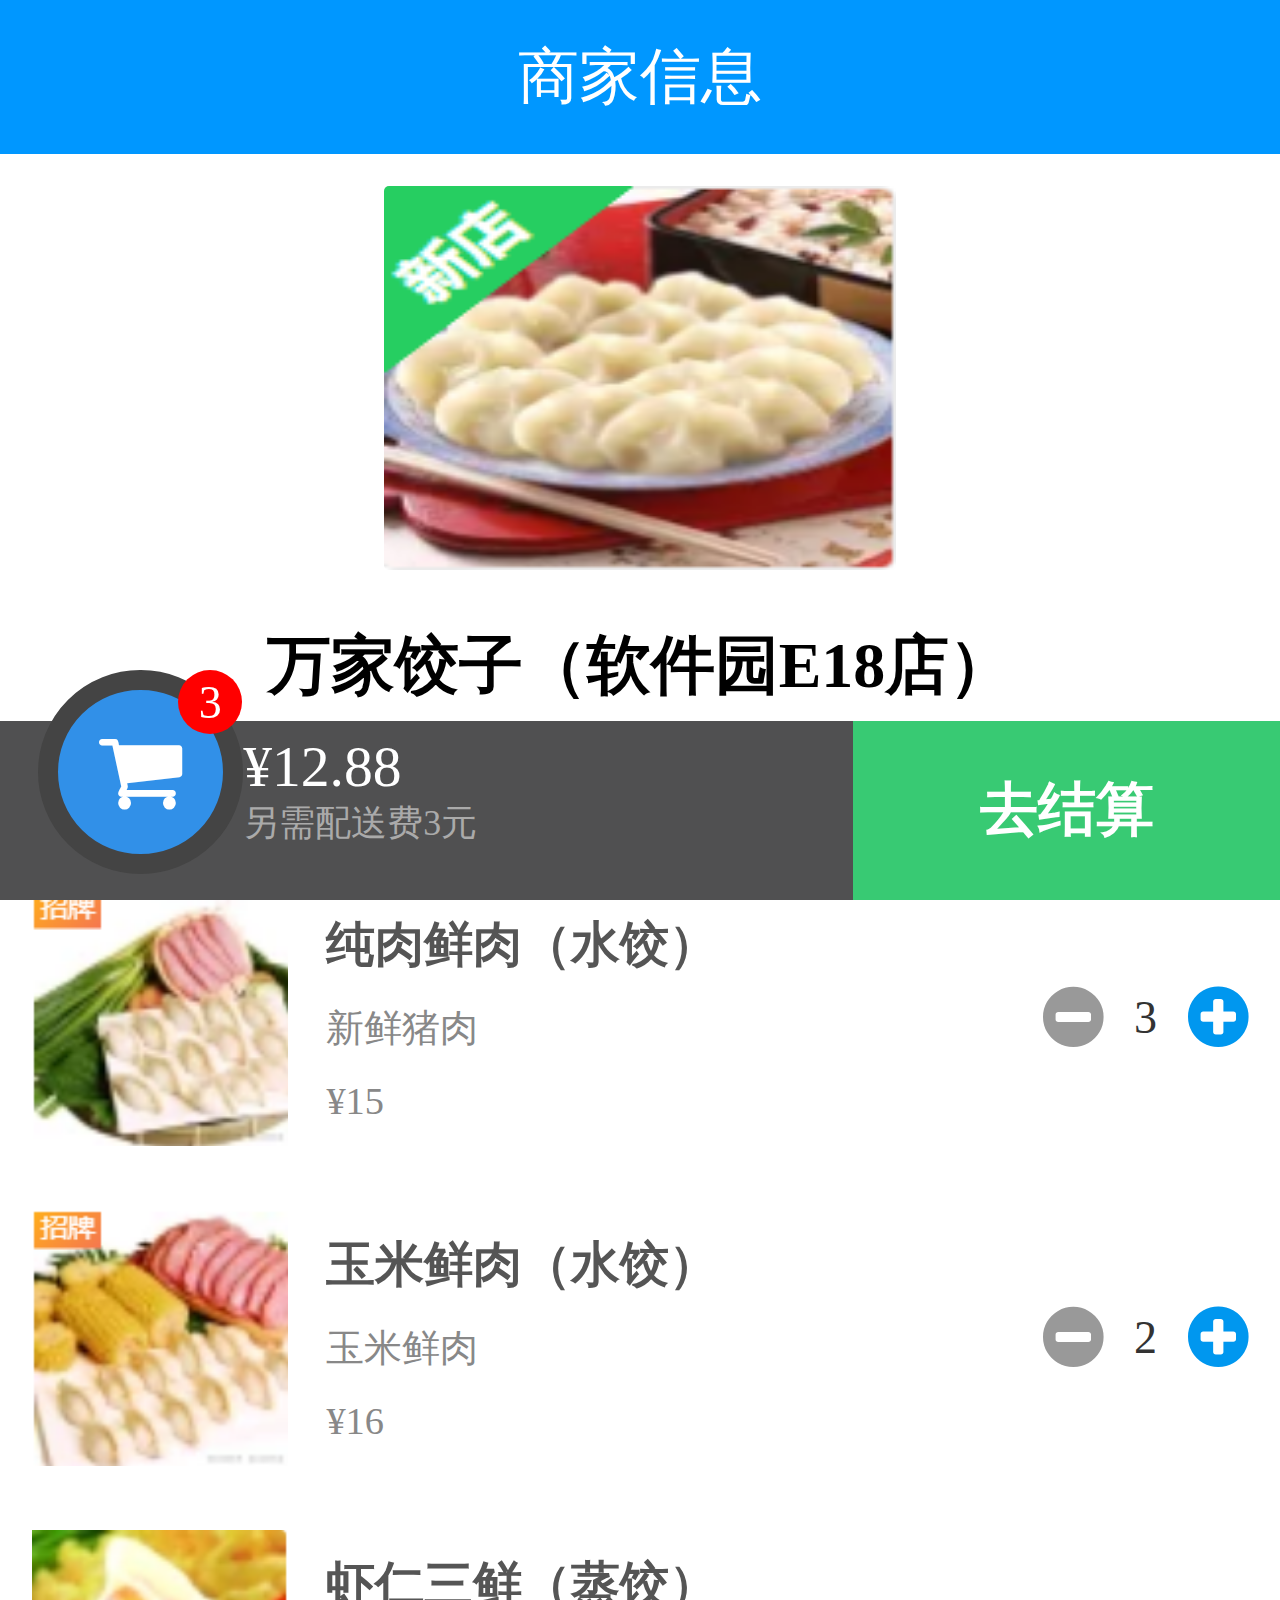
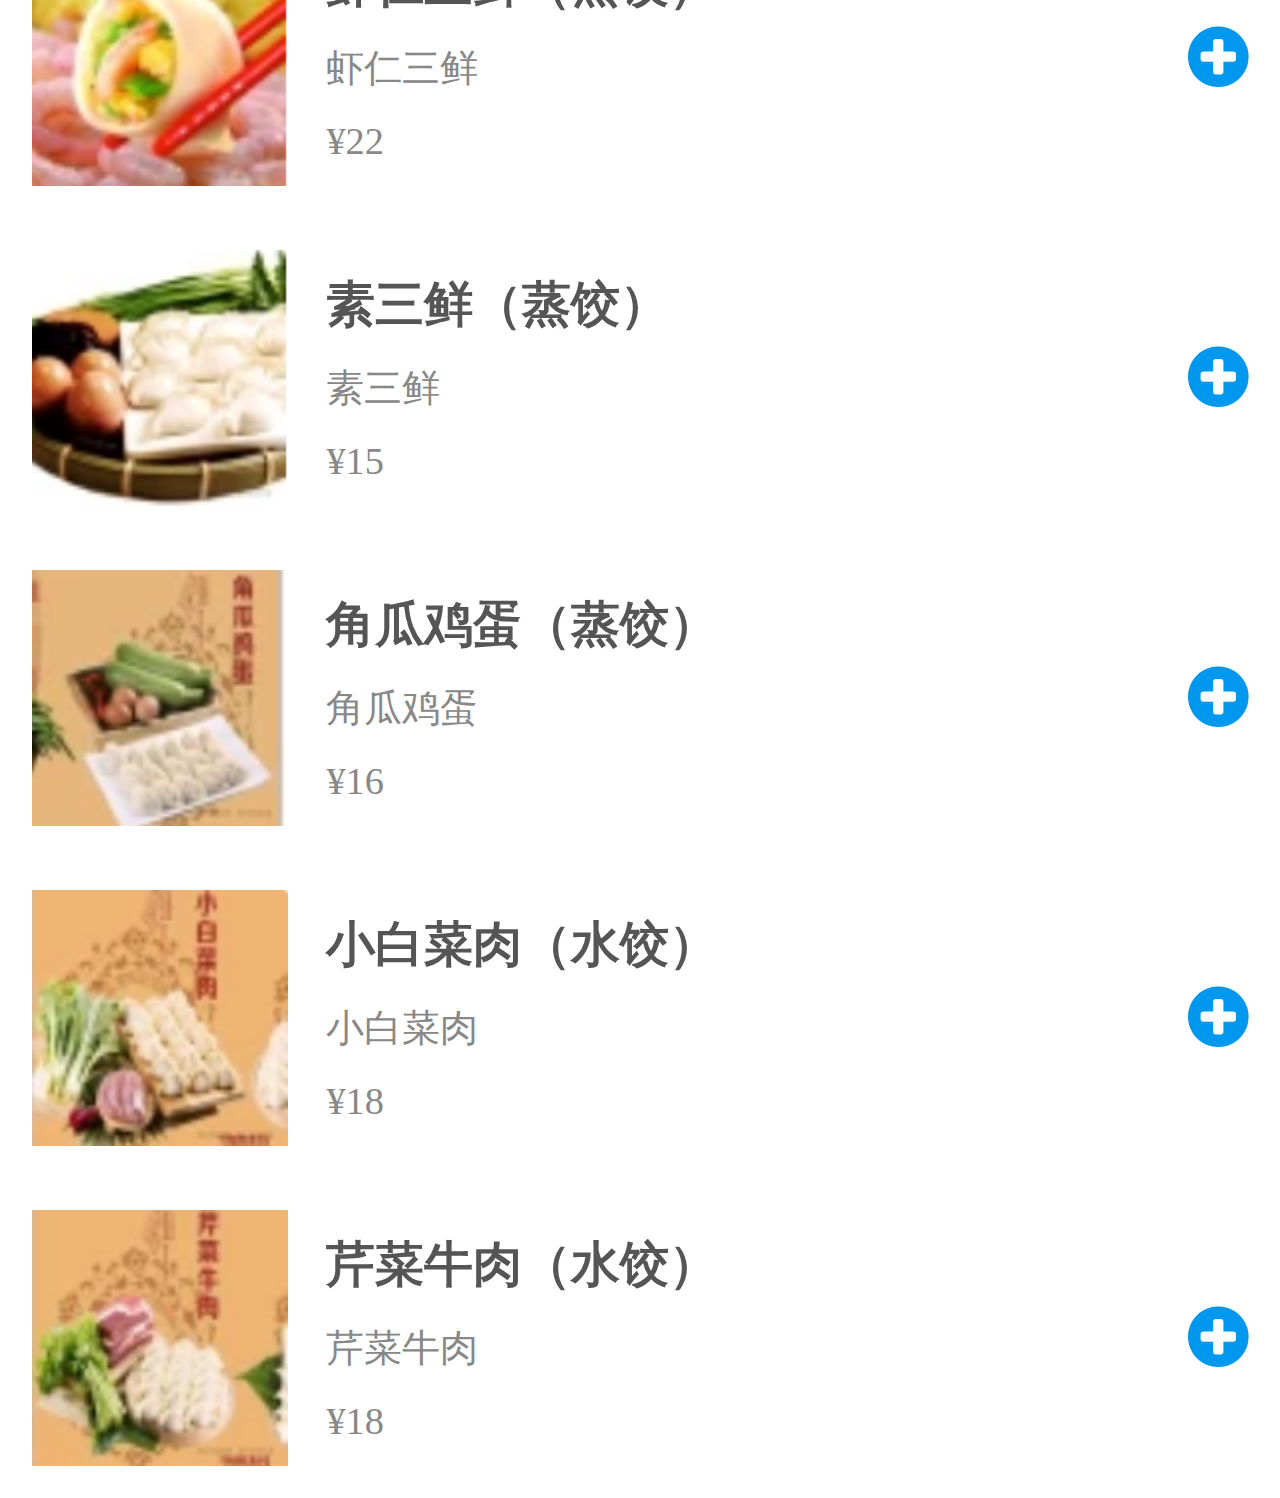
<file: elm_demo/elm_demo/web/businessInfo.html>
<!DOCTYPE html>
<html>
	<head>
		<meta charset="utf-8">
		<meta name="viewport" content="width=device-width,initial-scale=1">
		<link href="framework/font-awesome/css/font-awesome.min.css" rel="stylesheet">
		<link href="framework/reset.css" rel="stylesheet">
		<link href="css/businessInfo.css" rel="stylesheet">
		<title>饿了么 商家信息</title>
	</head>
	<body>
		<div class="wrapper">
			
			<!-- header部分 -->
			<header>
				<p>商家信息</p>
			</header>
			
			<!-- 商家logo部分 -->
			<div class="business-logo">
				<img src="img/sj01.png">
			</div>
			
			<!-- 商家信息部分 -->
			<div class="business-info">
				<h1>万家饺子（软件园E18店）</h1>
				<p>&#165;15起送 &#165;3配送</p>
				<p>各种饺子炒菜</p>
			</div>
			
			<!-- 食品列表部分 -->
			<ul class="food">
				<li>
					<div class="food-left">
						<img src="img/sp01.png">
						<div class="food-left-info">
							<h3>纯肉鲜肉（水饺）</h3>
							<p>新鲜猪肉</p>
							<p>&#165;15</p>
						</div>
					</div>
					<div class="food-right">
						<div>
							<i class="fa fa-minus-circle"></i>
						</div>
						<p><span>3</span></p>
						<div>
							<i class="fa fa-plus-circle"></i>
						</div>
					</div>
				</li>
				<li>
					<div class="food-left">
						<img src="img/sp02.png">
						<div class="food-left-info">
							<h3>玉米鲜肉（水饺）</h3>
							<p>玉米鲜肉</p>
							<p>&#165;16</p>
						</div>
					</div>
					<div class="food-right">
						<div>
							<i class="fa fa-minus-circle"></i>
						</div>
						<p><span>2</span></p>
						<div>
							<i class="fa fa-plus-circle"></i>
						</div>
					</div>
				</li>
				<li>
					<div class="food-left">
						<img src="img/sp03.png">
						<div class="food-left-info">
							<h3>虾仁三鲜（蒸饺）</h3>
							<p>虾仁三鲜</p>
							<p>&#165;22</p>
						</div>
					</div>
					<div class="food-right">
						<div>
						</div>
						<p></p>
						<div>
							<i class="fa fa-plus-circle"></i>
						</div>
					</div>
				</li>
				<li>
					<div class="food-left">
						<img src="img/sp04.png">
						<div class="food-left-info">
							<h3>素三鲜（蒸饺）</h3>
							<p>素三鲜</p>
							<p>&#165;15</p>
						</div>
					</div>
					<div class="food-right">
						<div>
						</div>
						<p></p>
						<div>
							<i class="fa fa-plus-circle"></i>
						</div>
					</div>
				</li>
				<li>
					<div class="food-left">
						<img src="img/sp05.png">
						<div class="food-left-info">
							<h3>角瓜鸡蛋（蒸饺）</h3>
							<p>角瓜鸡蛋</p>
							<p>&#165;16</p>
						</div>
					</div>
					<div class="food-right">
						<div>
						</div>
						<p></p>
						<div>
							<i class="fa fa-plus-circle"></i>
						</div>
					</div>
				</li>
				<li>
					<div class="food-left">
						<img src="img/sp06.png">
						<div class="food-left-info">
							<h3>小白菜肉（水饺）</h3>
							<p>小白菜肉</p>
							<p>&#165;18</p>
						</div>
					</div>
					<div class="food-right">
						<div>
						</div>
						<p></p>
						<div>
							<i class="fa fa-plus-circle"></i>
						</div>
					</div>
				</li>
				<li>
					<div class="food-left">
						<img src="img/sp07.png">
						<div class="food-left-info">
							<h3>芹菜牛肉（水饺）</h3>
							<p>芹菜牛肉</p>
							<p>&#165;18</p>
						</div>
					</div>
					<div class="food-right">
						<div>
						</div>
						<p></p>
						<div>
							<i class="fa fa-plus-circle"></i>
						</div>
					</div>
				</li>
			</ul>
			
			<!-- 购物车部分 -->
			<div class="cart">
				<div class="cart-left">
					<div class="cart-left-icon">
						<i class="fa fa-shopping-cart"></i>
						<div class="cart-left-icon-quantity">3</div>
					</div>
					<div class="cart-left-info">
						<p>&#165;12.88</p>
						<p>另需配送费3元</p>
					</div>
				</div>
				<div class="cart-right">
					<!-- 不够起送费 -->
					<!--
					<div class="cart-right-item">
						&#165;15起送
					</div>
					-->
					<!-- 达到起送费 -->
					<div class="cart-right-item" onclick="location.href='order.html'">
					    去结算
					</div>
				</div>
			</div>
			
		</div>	
	</body>
</html>
</file>
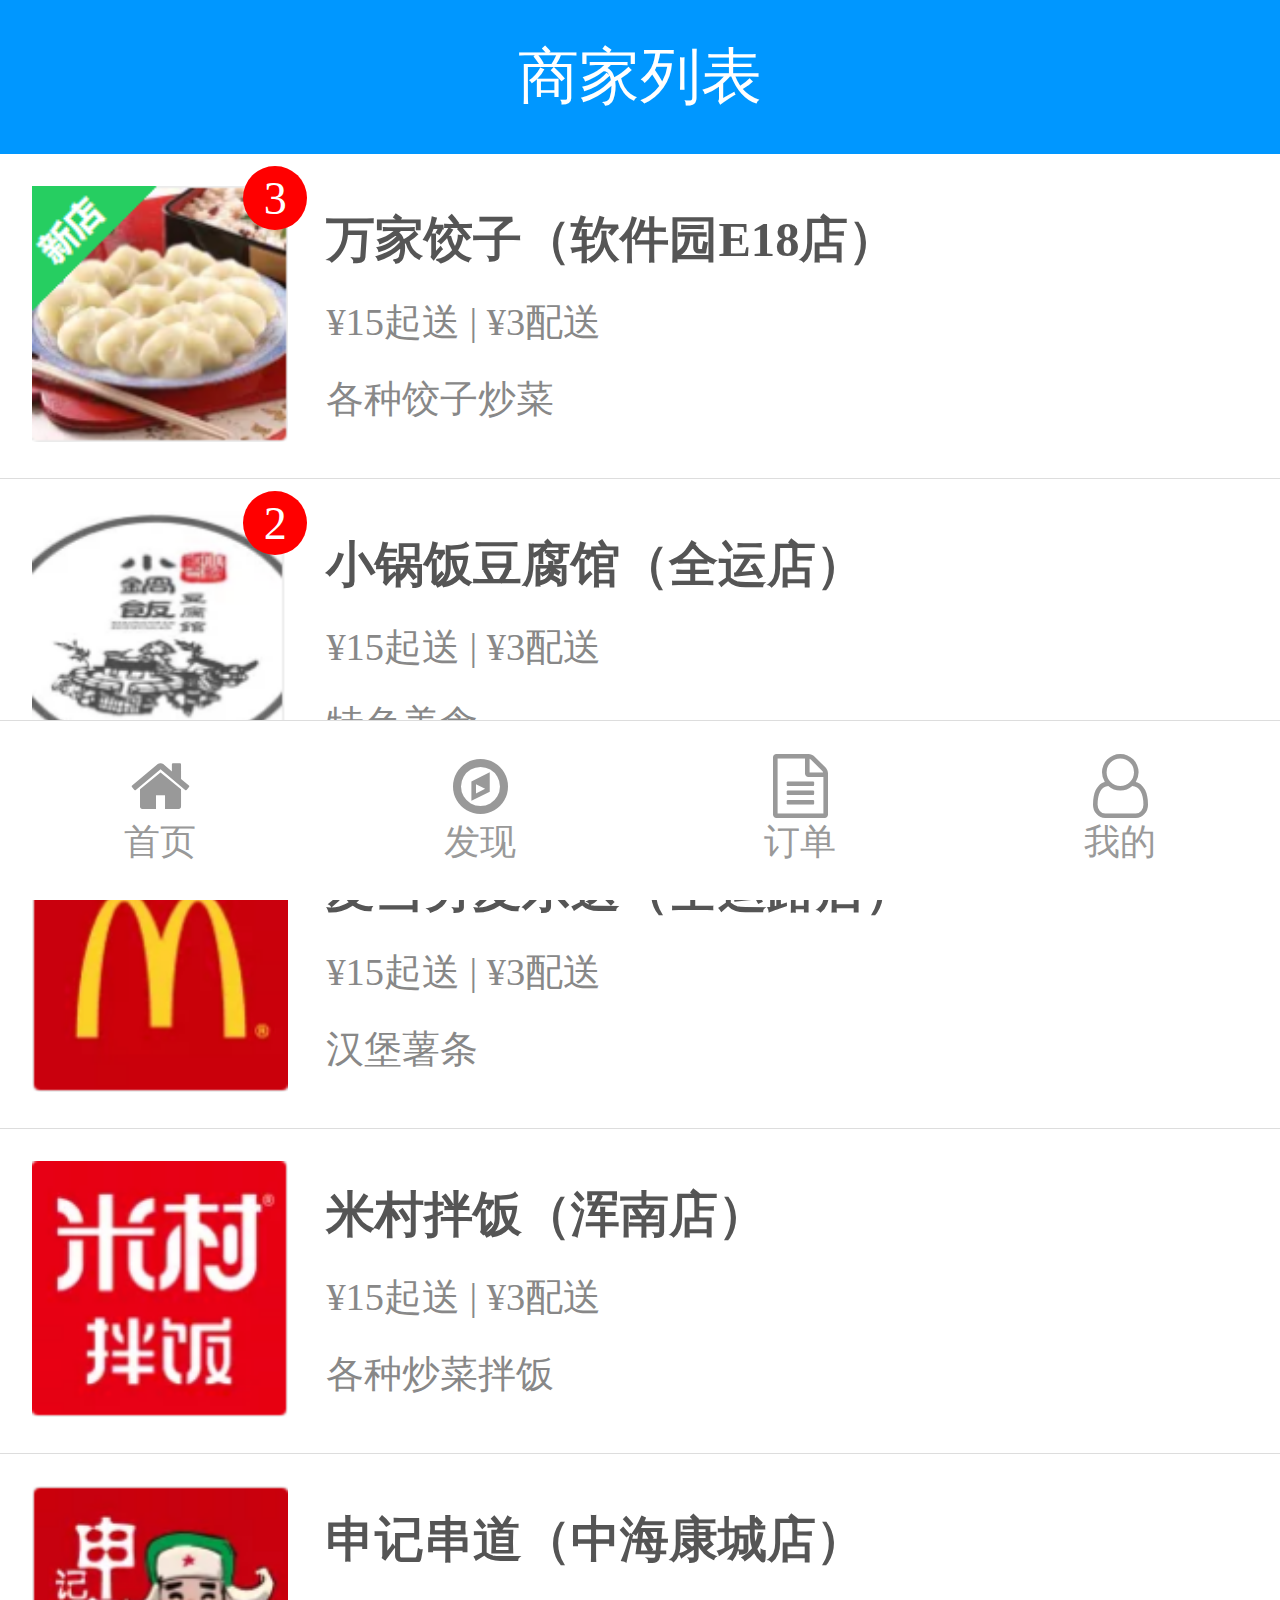
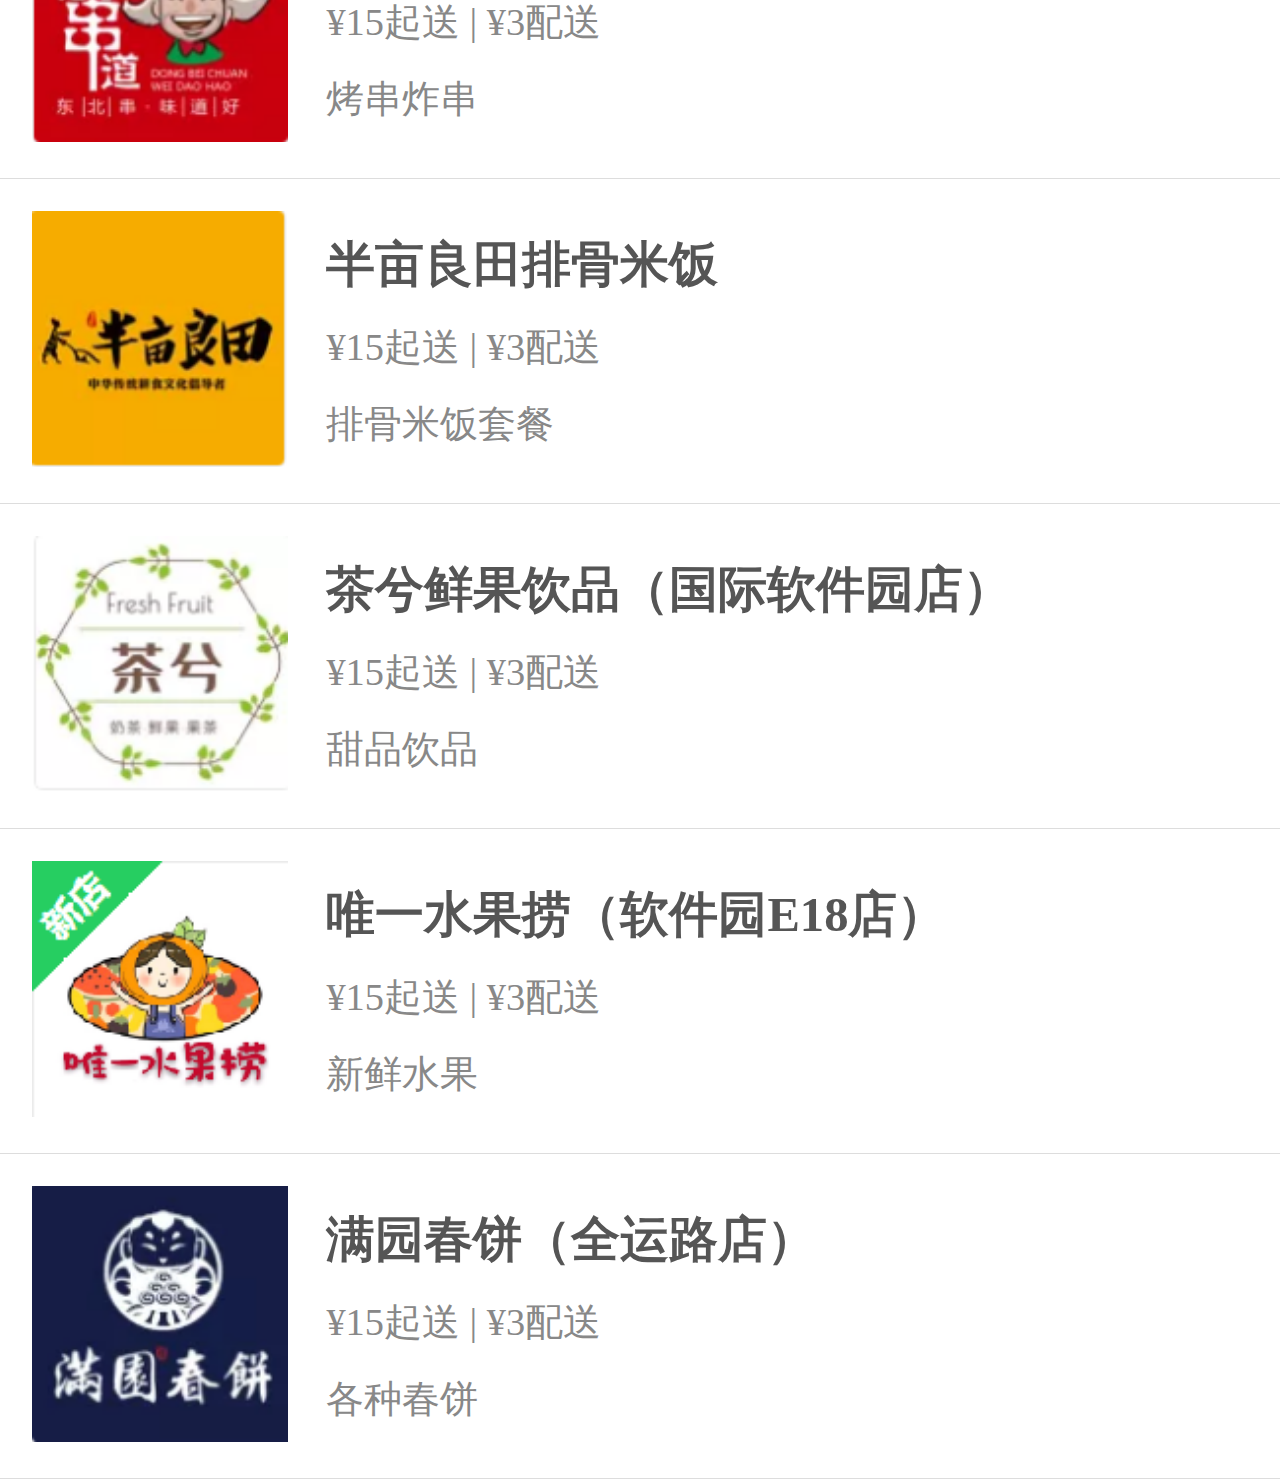
<file: elm_demo/elm_demo/web/businessList.html>
<!DOCTYPE html>
<html>
	<head>
		<meta charset="utf-8">
		<meta name="viewport" content="width=device-width,initial-scale=1">
		<link href="framework/font-awesome/css/font-awesome.min.css" rel="stylesheet">
		<link href="framework/reset.css" rel="stylesheet">
		<link href="css/businessList.css" rel="stylesheet">
		<title>饿了么 商家列表</title>
	</head>
	<body>
		<div class="wrapper">
			
			<!-- header部分 -->
			<header>
				<p>商家列表</p>
			</header>
			
			<!-- 商家列表部分 -->
			<ul class="business">
				<li onclick="location.href='businessInfo.html'">
					<div class="business-img">
						<img src="img/sj01.png">
						<div class="business-img-quantity">3</div>
					</div>
					<div class="business-info">
						<h3>万家饺子（软件园E18店）</h3>
						<p>&#165;15起送 | &#165;3配送</p>
						<p>各种饺子炒菜</p>
					</div>
				</li>
				<li onclick="location.href='businessInfo.html'">
					<div class="business-img">
						<img src="img/sj02.png">
						<div class="business-img-quantity">2</div>
					</div>
					<div class="business-info">
						<h3>小锅饭豆腐馆（全运店）</h3>
						<p>&#165;15起送 | &#165;3配送</p>
						<p>特色美食</p>
					</div>
				</li>
				<li onclick="location.href='businessInfo.html'">
					<div class="business-img">
						<img src="img/sj03.png">
						<div class="business-img-quantity">1</div>
					</div>
					<div class="business-info">
						<h3>麦当劳麦乐送（全运路店）</h3>
						<p>&#165;15起送 | &#165;3配送</p>
						<p>汉堡薯条</p>
					</div>
				</li>
				<li onclick="location.href='businessInfo.html'">
					<div class="business-img">
						<img src="img/sj04.png">
					</div>
					<div class="business-info">
						<h3>米村拌饭（浑南店）</h3>
						<p>&#165;15起送 | &#165;3配送</p>
						<p>各种炒菜拌饭</p>
					</div>
				</li>
				<li onclick="location.href='businessInfo.html'">
					<div class="business-img">
						<img src="img/sj05.png">
					</div>
					<div class="business-info">
						<h3>申记串道（中海康城店）</h3>
						<p>&#165;15起送 | &#165;3配送</p>
						<p>烤串炸串</p>
					</div>
				</li>
				<li onclick="location.href='businessInfo.html'">
					<div class="business-img">
						<img src="img/sj06.png">
					</div>
					<div class="business-info">
						<h3>半亩良田排骨米饭</h3>
						<p>&#165;15起送 | &#165;3配送</p>
						<p>排骨米饭套餐</p>
					</div>
				</li>
				<li onclick="location.href='businessInfo.html'">
					<div class="business-img">
						<img src="img/sj07.png">
					</div>
					<div class="business-info">
						<h3>茶兮鲜果饮品（国际软件园店）</h3>
						<p>&#165;15起送 | &#165;3配送</p>
						<p>甜品饮品</p>
					</div>
				</li>
				<li onclick="location.href='businessInfo.html'">
					<div class="business-img">
						<img src="img/sj08.png">
					</div>
					<div class="business-info">
						<h3>唯一水果捞（软件园E18店）</h3>
						<p>&#165;15起送 | &#165;3配送</p>
						<p>新鲜水果</p>
					</div>
				</li>
				<li onclick="location.href='businessInfo.html'">
					<div class="business-img">
						<img src="img/sj09.png">
					</div>
					<div class="business-info">
						<h3>满园春饼（全运路店）</h3>
						<p>&#165;15起送 | &#165;3配送</p>
						<p>各种春饼</p>
					</div>
				</li>
			</ul>
			
			<!-- 底部菜单部分 -->
			<ul class="footer">
				<li onclick="location.href='index.html'">
					<i class="fa fa-home"></i>
					<p>首页</p>
				</li>
				<li>
					<i class="fa fa-compass"></i>
					<p>发现</p>
				</li>
				<li onclick="location.href='orderList.html'">
					<i class="fa fa-file-text-o"></i>
					<p>订单</p>
				</li>
				<li>
					<i class="fa fa-user-o"></i>
					<p>我的</p>
				</li>
			</ul>
			
		</div>
	</body>
</html>
</file>
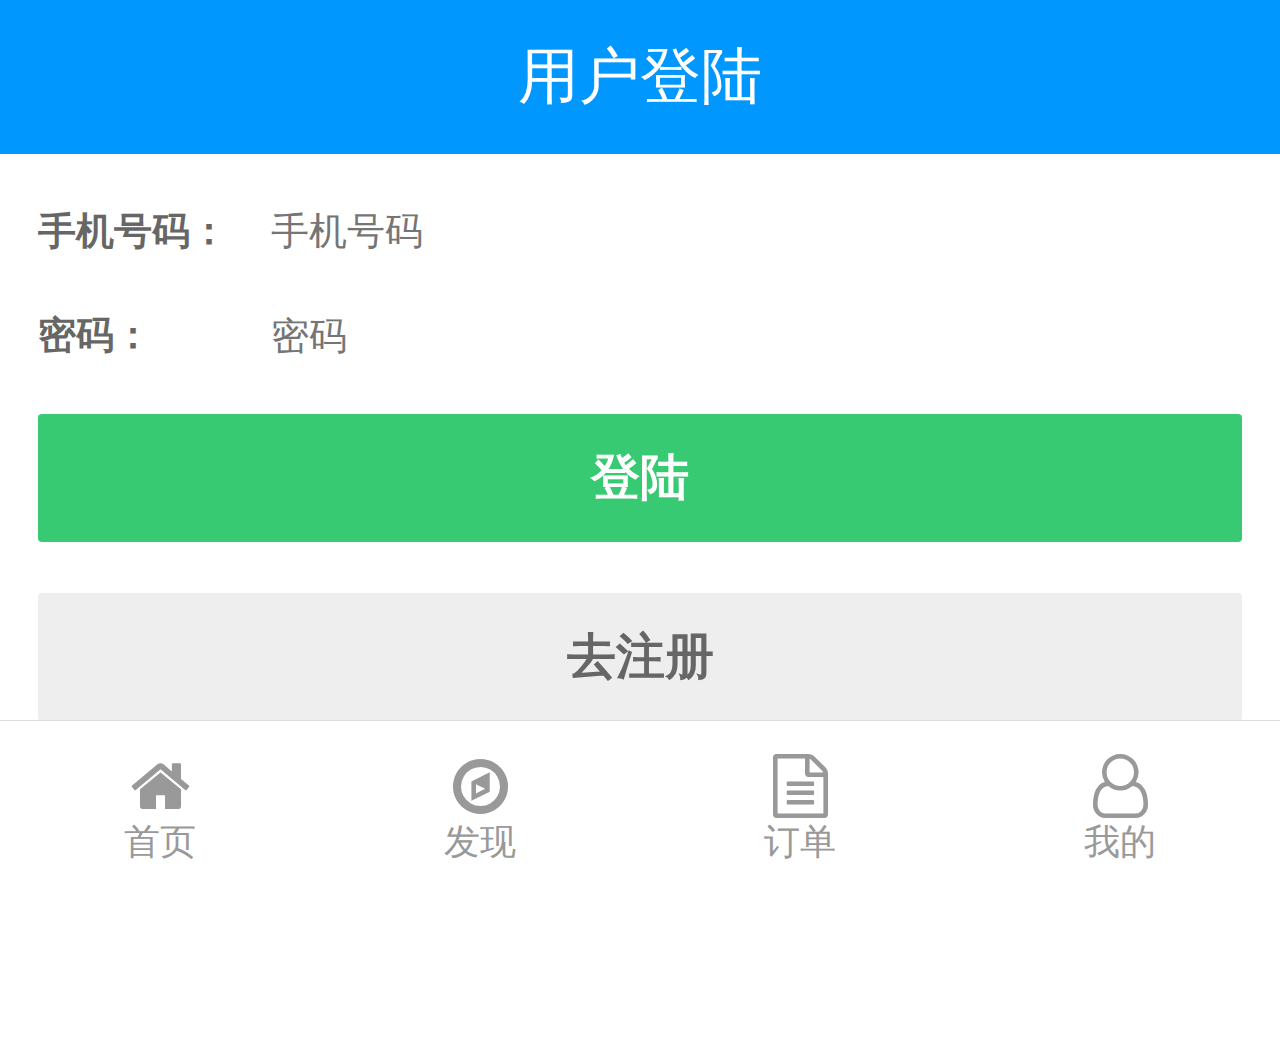
<file: elm_demo/elm_demo/web/login.html>
<!DOCTYPE html>
<html>
	<head>
		<meta charset="utf-8">
		<meta name="viewport" content="width=device-width,initial-scale=1">
		<link href="framework/font-awesome/css/font-awesome.min.css" rel="stylesheet">
		<link href="framework/reset.css" rel="stylesheet">
		<link href="css/login.css" rel="stylesheet">
		<title>饿了么 用户登陆</title>
	</head>
	<body>

		<div class="wrapper">
			
			<!-- header部分 -->
			<header>
				<p>用户登陆</p>
			</header>
			
			<!-- 表单部分 -->
			<ul class="form-box" id="loginForm">
				<li>
					<div class="title">
						手机号码：
					</div>
					<div class="content">
						<input type="text" placeholder="手机号码" name="uname" id="uname" ><br>
					</div>
				</li>
				<li>
					<div class="title">
						密码：
					</div>
					<div class="content">
						<input type="password" placeholder="密码" name="upwd" id="upwd"><br>
					</div>
					<span id="msg"></span>
				</li>

			</ul>
			
			<div class="button-login">
				<button type="button" id="loginBtn">登陆</button>
			</div>
			<div class="button-register">
				<button onclick="location.href='register.html'">去注册</button>
			</div>
			
			<!-- 底部菜单部分 -->
			<ul class="footer">
				<li onclick="location.href='index.html'">
					<i class="fa fa-home"></i>
					<p>首页</p>
				</li>
				<li>
					<i class="fa fa-compass"></i>
					<p>发现</p>
				</li>
				<li onclick="location.href='orderList.html'">
					<i class="fa fa-file-text-o"></i>
					<p>订单</p>
				</li>
				<li>
					<i class="fa fa-user-o"></i>
					<p>我的</p>
				</li>
			</ul>
		</div>	
	</body>
<script type="text/javascript" src="js/jquery-3.4.1.js"></script>
<script type="text/javascript">
	$("#loginBtn").click(function () {
		var uname =$("#uname").val();
		var upwd =$("#upwd").val();
		if(isEmpty(uname)){
			$("#msg").html("手机号码不可以为空，请重新输入")
			return
		}
		if(isEmpty(upwd)){
			$("#msg").html("密码不可以为空，请重新输入");
			return
		}
		$("#loginForm").submit();
		$("#msg").html("登录成功");
		window.location.href="index.html";
	})
	function isEmpty(str) {
		if(str==null||str.trim()==""){
			return true;
		}
		return false;
	}
</script>
</html>
</file>
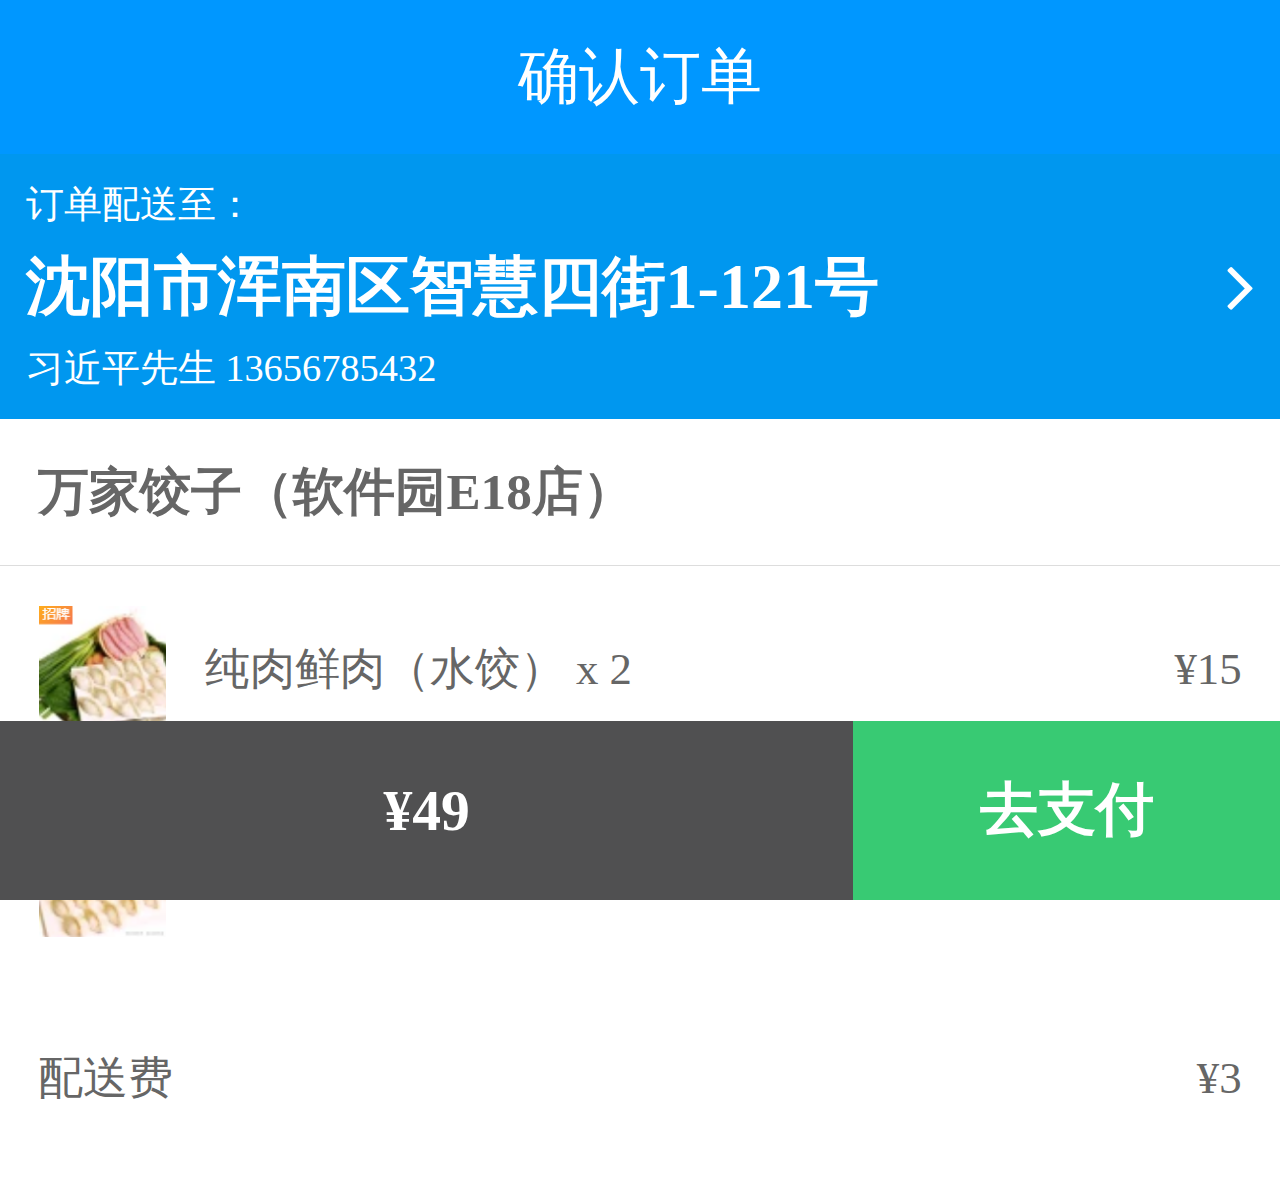
<file: elm_demo/elm_demo/web/order.html>
<!DOCTYPE html>
<html>
	<head>
		<meta charset="utf-8">
		<meta name="viewport" content="width=device-width,initial-scale=1">
		<link href="framework/font-awesome/css/font-awesome.min.css" rel="stylesheet">
		<link href="framework/reset.css" rel="stylesheet">
		<link href="css/order.css" rel="stylesheet">
		<title>饿了么 确认订单</title>
	</head>
	<body>
		<div class="wrapper">
			
			<!-- header部分 -->
			<header>
				<p>确认订单</p>
			</header>
		
			<!-- 订单信息部分 -->
			<div class="order-info">
				<h5>订单配送至：</h5>
				<div class="order-info-address">
					<p>沈阳市浑南区智慧四街1-121号</p>
					<i class="fa fa-angle-right"></i>
				</div>
				<p>习近平先生 13656785432</p>
			</div>
			
			<h3>万家饺子（软件园E18店）</h3>

			<!-- 订单明细部分 -->
			<ul class="order-detailed">
				<li>
					<div class="order-detailed-left">
						<img src="img/sp01.png">
						<p>纯肉鲜肉（水饺） x 2</p>
					</div>
					<p>&#165;15</p>
				</li>
				<li>
					<div class="order-detailed-left">
						<img src="img/sp02.png">
						<p>玉米鲜肉（水饺） x 1</p>
					</div>
					<p>&#165;16</p>
				</li>
			</ul>
			<div class="order-deliveryfee">
				<p>配送费</p>
				<p>&#165;3</p>
			</div>
			
			<!-- 合计部分 -->
			<div class="total">
				<div class="total-left">
					&#165;49
				</div>
				<div class="total-right" onclick="location.href='payment.html'">
					去支付
				</div>
			</div>
		</div>	
	</body>
</html>
</file>
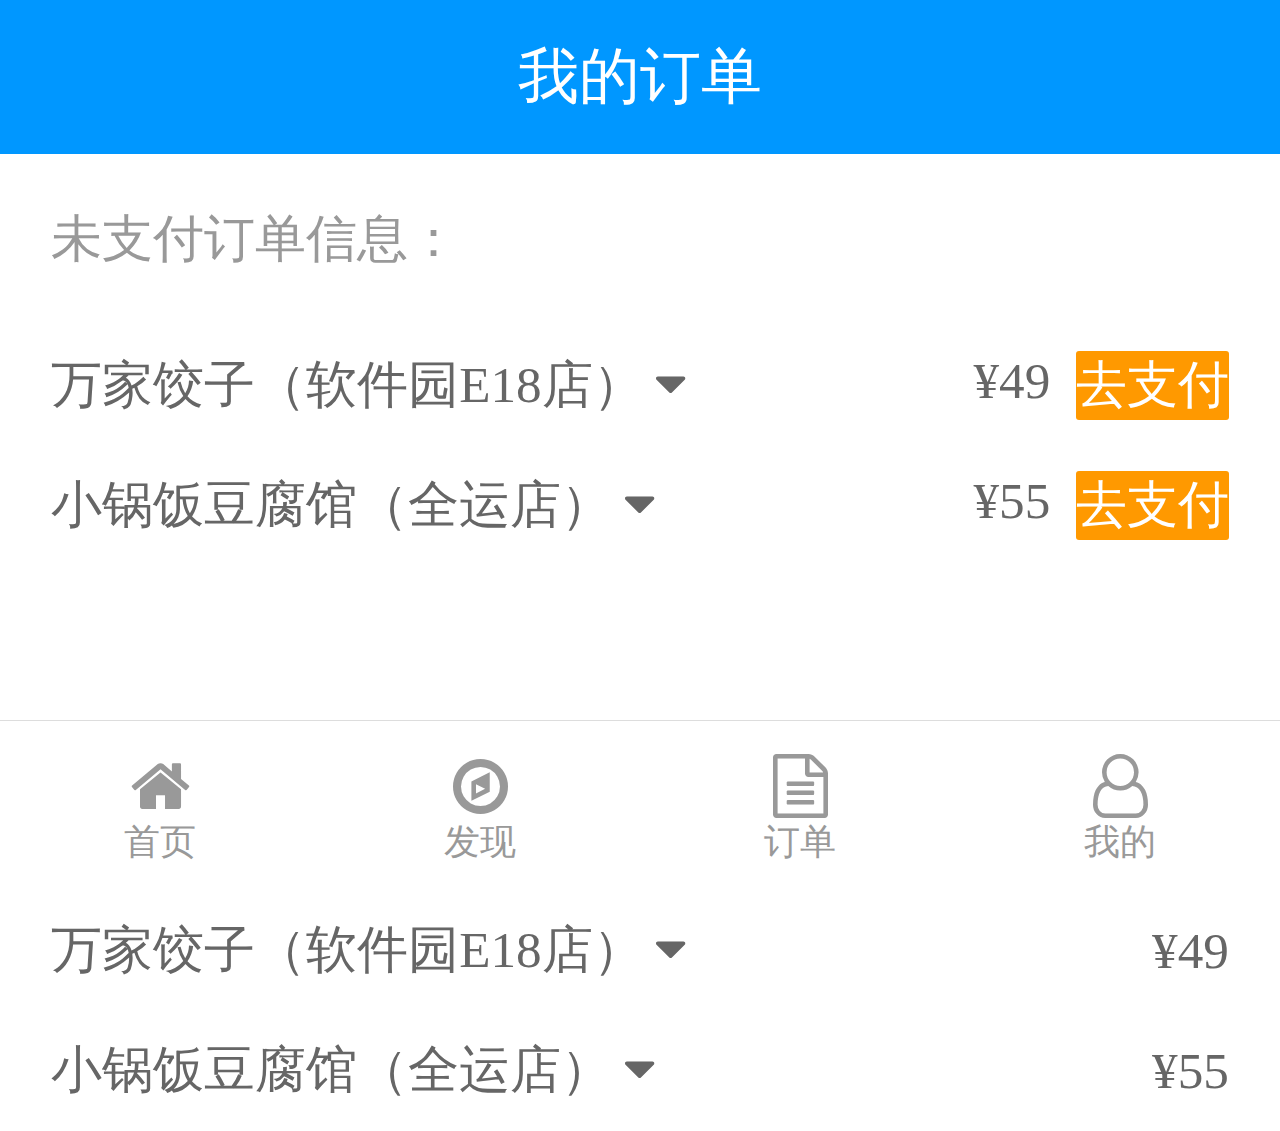
<file: elm_demo/elm_demo/web/orderList.html>
<!DOCTYPE html>
<html>
	<head>
		<meta charset="utf-8">
		<meta name="viewport" content="width=device-width,initial-scale=1">
		<link href="framework/font-awesome/css/font-awesome.min.css" rel="stylesheet">
		<link href="framework/reset.css" rel="stylesheet">
		<link href="css/orderList.css" rel="stylesheet">
		<script src="js/orderList.js"></script>
		<title>饿了么 我的订单</title>
	</head>
	<body>
		
		<div class="wrapper">
			
			<!-- header部分 -->
			<header>
				<p>我的订单</p>
			</header>
			
			<!-- 订单列表部分 -->
			<h3>未支付订单信息：</h3>
			<ul class="order">
				<li>
					<div class="order-info">
						<p>
							万家饺子（软件园E18店）
							<i class="fa fa-caret-down"></i>
						</p>
						<div class="order-info-right">
							<p>&#165;49</p>
							<div class="order-info-right-icon">去支付</div>
						</div>
					</div>
					<ul class="order-detailet">
						<li>
							<p>纯肉鲜肉（水饺） x 2</p>
							<p>&#165;15</p>
						</li>
						<li>
							<p>玉米鲜肉（水饺） x 1</p>
							<p>&#165;16</p>
						</li>
						<li>
							<p>配送费</p>
							<p>&#165;3</p>
						</li>
					</ul>
				</li>
				<li>
					<div class="order-info">
						<p>
							小锅饭豆腐馆（全运店）
							<i class="fa fa-caret-down"></i>
						</p>
						<div class="order-info-right">
							<p>&#165;55</p>
							<div class="order-info-right-icon">去支付</div>
						</div>
					</div>
					<ul class="order-detailet">
						<li>
							<p>纯肉鲜肉（水饺） x 2</p>
							<p>&#165;15</p>
						</li>
						<li>
							<p>玉米鲜肉（水饺） x 1</p>
							<p>&#165;16</p>
						</li>
						<li>
							<p>配送费</p>
							<p>&#165;3</p>
						</li>
					</ul>
				</li>
			</ul>
			
			<h3>已支付订单信息：</h3>
			<ul class="order">
				<li>
					<div class="order-info">
						<p>
							万家饺子（软件园E18店）
							<i class="fa fa-caret-down"></i>
						</p>
						<div class="order-info-right">
							<p>&#165;49</p>
						</div>
					</div>
					<ul class="order-detailet">
						<li>
							<p>纯肉鲜肉（水饺） x 2</p>
							<p>&#165;15</p>
						</li>
						<li>
							<p>玉米鲜肉（水饺） x 1</p>
							<p>&#165;16</p>
						</li>
						<li>
							<p>配送费</p>
							<p>&#165;3</p>
						</li>
					</ul>
				</li>
				<li>
					<div class="order-info">
						<p>
							小锅饭豆腐馆（全运店）
							<i class="fa fa-caret-down"></i>
						</p>
						<div class="order-info-right">
							<p>&#165;55</p>
						</div>
					</div>
					<ul class="order-detailet">
						<li>
							<p>纯肉鲜肉（水饺） x 2</p>
							<p>&#165;15</p>
						</li>
						<li>
							<p>玉米鲜肉（水饺） x 1</p>
							<p>&#165;16</p>
						</li>
						<li>
							<p>配送费</p>
							<p>&#165;3</p>
						</li>
					</ul>
				</li>
			</ul>
			
			<!-- 底部菜单部分 -->
			<ul class="footer">
				<li onclick="location.href='index.html'">
					<i class="fa fa-home"></i>
					<p>首页</p>
				</li>
				<li>
					<i class="fa fa-compass"></i>
					<p>发现</p>
				</li>
				<li onclick="location.href='orderList.html'">
					<i class="fa fa-file-text-o"></i>
					<p>订单</p>
				</li>
				<li>
					<i class="fa fa-user-o"></i>
					<p>我的</p>
				</li>
			</ul>
			
		</div>	
	</body>
</html>
</file>
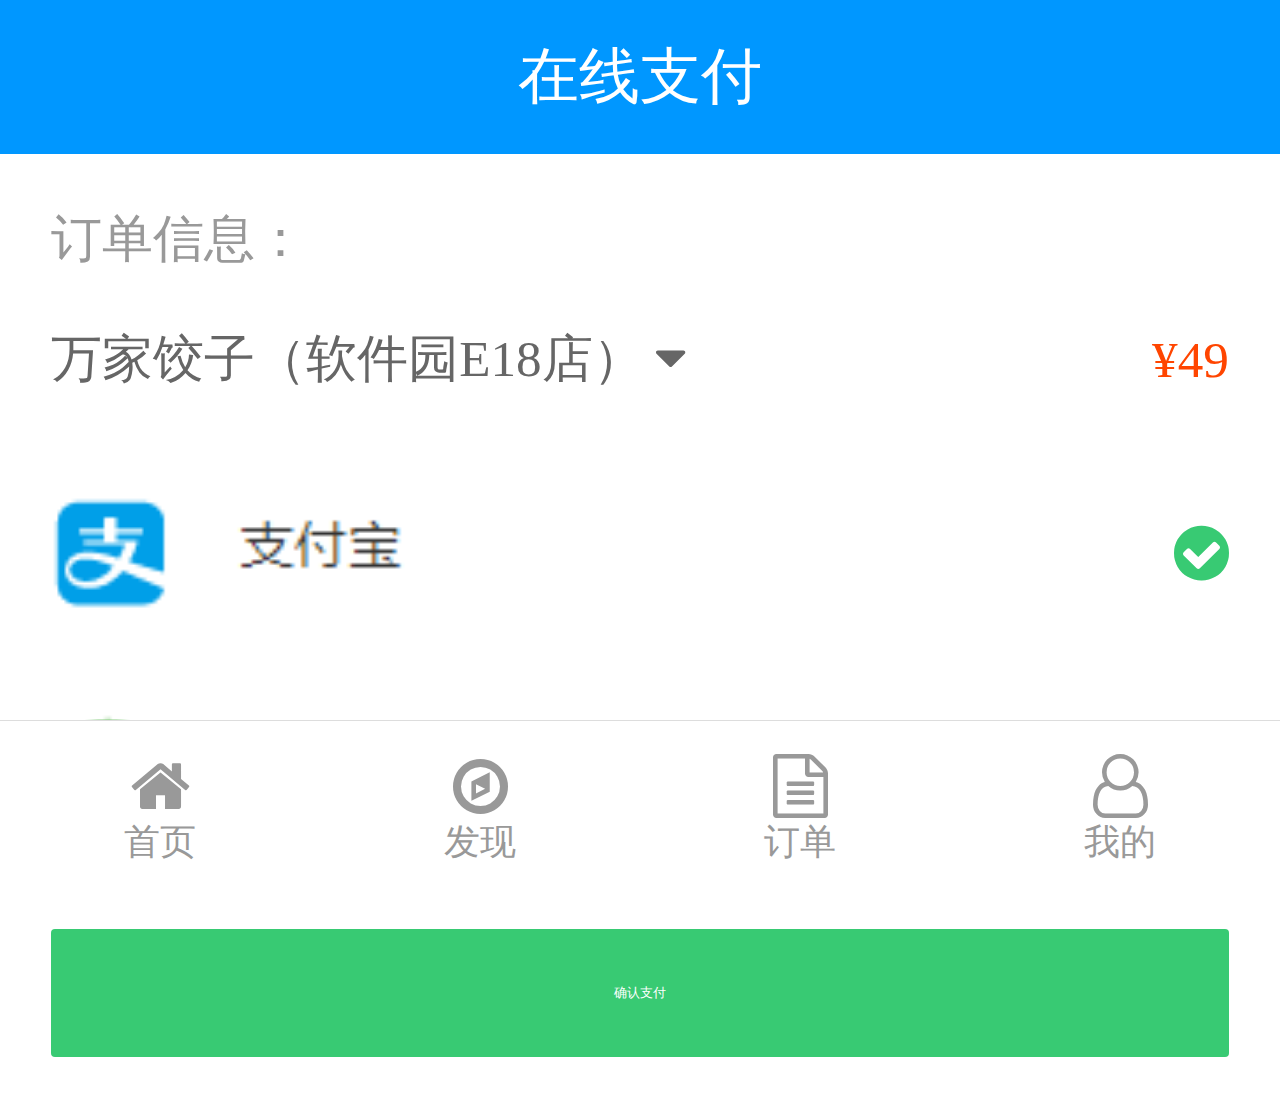
<file: elm_demo/elm_demo/web/payment.html>
<!DOCTYPE html>
<html>
	<head>
		<meta charset="utf-8">
		<meta name="viewport" content="width=device-width,initial-scale=1">
		<link href="framework/font-awesome/css/font-awesome.min.css" rel="stylesheet">
		<link href="framework/reset.css" rel="stylesheet">
		<link href="css/payment.css" rel="stylesheet">
		<script src="js/payment.js"></script>
		<title>饿了么 在线支付</title>
	</head>
	<body>
		<div class="wrapper">
			
			<!-- header部分 -->
			<header>
				<p>在线支付</p>
			</header>
			
			<!-- 订单信息部分 -->
			<h3>订单信息：</h3>
			<div class="order-info">
				<p>
					万家饺子（软件园E18店）
					<i class="fa fa-caret-down" id="showBtn"></i>
				</p>
				<p>&#165;49</p>
			</div>
			
			<!-- 订单明细部分 -->
			<ul class="order-detailet" id="detailetBox">
				<li>
					<p>纯肉鲜肉（水饺） x 2</p>
					<p>&#165;15</p>
				</li>
				<li>
					<p>玉米鲜肉（水饺） x 1</p>
					<p>&#165;16</p>
				</li>
				<li>
					<p>配送费</p>
					<p>&#165;3</p>
				</li>
			</ul>
			
			<!-- 支付方式部分 -->
			<ul class="payment-type">
				<li>
					<img src="img/alipay.png">
					<i class="fa fa-check-circle"></i>
				</li>
				<li>
					<img src="img/wechat.png">
				</li>
			</ul>
			<div class="payment-button">
				<button>确认支付</button>
			</div>
			
			<!-- 底部菜单部分 -->
			<ul class="footer">
				<li onclick="location.href='index.html'">
					<i class="fa fa-home"></i>
					<p>首页</p>
				</li>
				<li>
					<i class="fa fa-compass"></i>
					<p>发现</p>
				</li>
				<li onclick="location.href='orderList.html'">
					<i class="fa fa-file-text-o"></i>
					<p>订单</p>
				</li>
				<li>
					<i class="fa fa-user-o"></i>
					<p>我的</p>
				</li>
			</ul>
		</div>	
	</body>
</html>
</file>
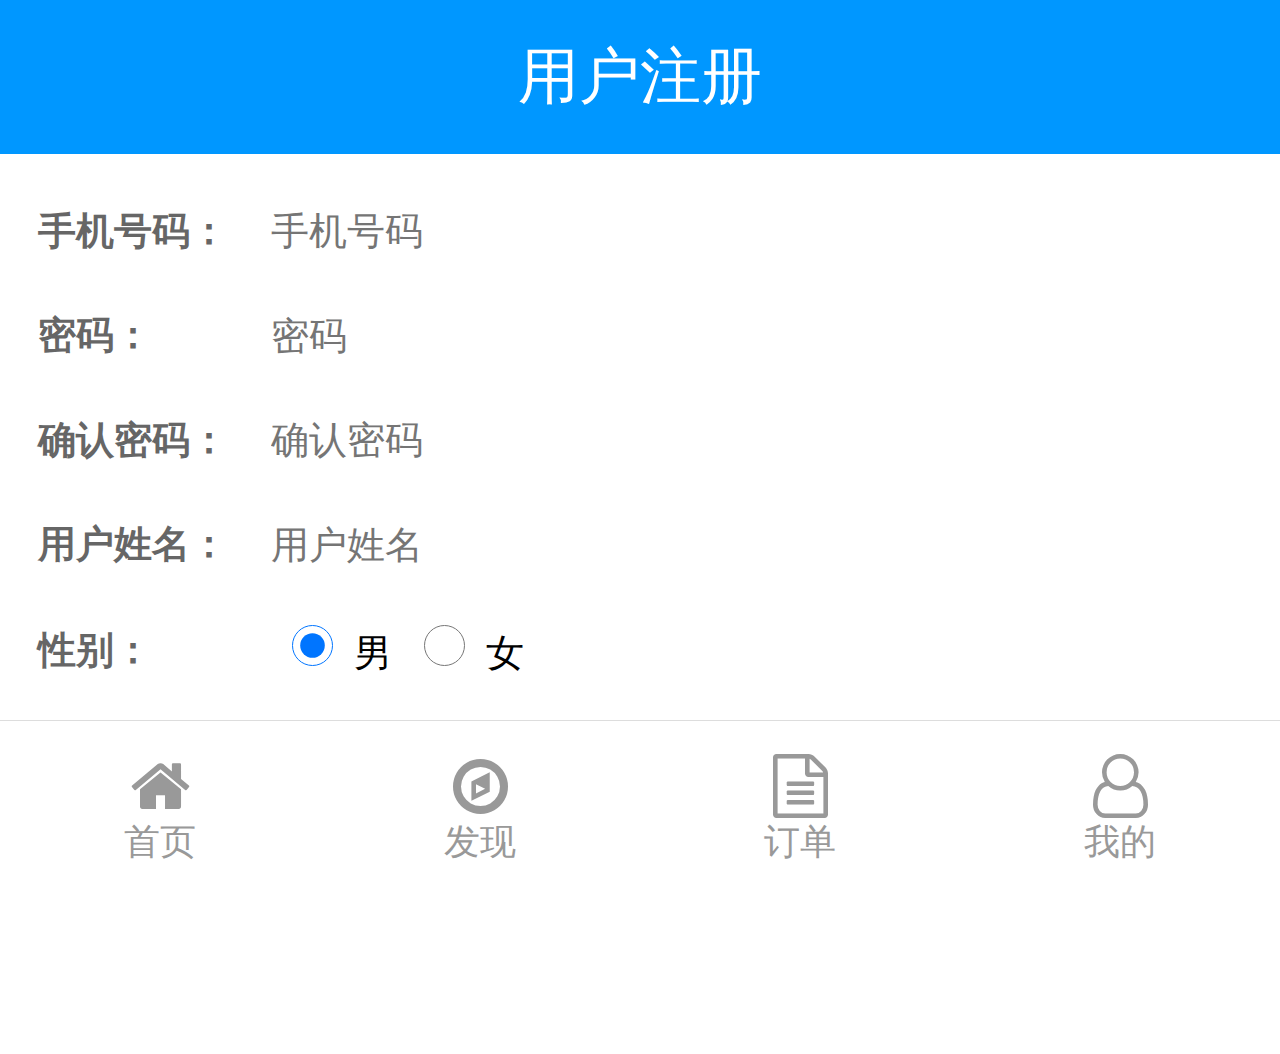
<file: elm_demo/elm_demo/web/register.html>
<!DOCTYPE html>
<html>
	<head>
		<meta charset="utf-8">
		<meta name="viewport" content="width=device-width,initial-scale=1">
		<link href="framework/font-awesome/css/font-awesome.min.css" rel="stylesheet">
		<link href="framework/reset.css" rel="stylesheet">
		<link href="css/register.css" rel="stylesheet">
		<title>饿了么 用户注册</title>
	</head>
	<body>
		<div class="wrapper">
			
			<!-- header部分 -->
			<header>
				<p>用户注册</p>
			</header>
			
			<!-- 表单部分 -->
			<ul class="form-box" id="registerForm">
				<li>
					<div class="title">
						手机号码：
					</div>
					<div class="content">
						<input type="text" placeholder="手机号码" name="uname" id="uname">
					</div>
				</li>
				<li>
					<div class="title">
						密码：
					</div>
					<div class="content">
						<input type="password" placeholder="密码" name="upwd" id="upwd">
					</div>
				</li>
				<li>
					<div class="title">
						确认密码：
					</div>
					<div class="content">
						<input type="password" placeholder="确认密码" name="upwd1" id="upwd1">
					</div>
				</li>
				<li>
					<div class="title">
						用户姓名：
					</div>
					<div class="content">
						<input type="text" placeholder="用户姓名" name="uname1" id="uname1">
					</div>
				</li>
				<li>
					<div class="title">
						性别：
					</div>
					<div class="content" style="font-size: 3vw;">
						<input type="radio" name="sex" checked style="width:6vw;height: 3.2vw;"  >男
						<input type="radio" name="sex" style="width:6vw;height: 3.2vw;" >女
					</div>
				</li>
				<span id="msg" ;color="red"></span>
			</ul>
			
			<div class="button-login">
				<button type="button" id="registerBtn">注册</button>
			</div>
			
			<!-- 底部菜单部分 -->
			<ul class="footer">
				<li onclick="location.href='index.html'">
					<i class="fa fa-home"></i>
					<p>首页</p>
				</li>
				<li>
					<i class="fa fa-compass"></i>
					<p>发现</p>
				</li>
				<li onclick="location.href='orderList.html'">
					<i class="fa fa-file-text-o"></i>
					<p>订单</p>
				</li>
				<li>
					<i class="fa fa-user-o"></i>
					<p>我的</p>
				</li>
			</ul>
		</div>	
	</body>
<script type="text/javascript" src="js/jquery-3.4.1.js"></script>
<script type="text/javascript">
	$("#registerBtn").click(function () {
		var uname =$("#uname").val();
		var upwd =$("#upwd").val();
		var upwd1 =$("#upwd1").val();
		var uname1 =$("#uname1").val();
		if(isEmpty(uname)){
			$("#msg").html("手机号码不可以为空，请重新输入");
			return
		}
		if(isEmpty(upwd)){
			$("#msg").html("密码不可以为空，请重新输入");
			return
		}
		if(isEmpty(upwd1)){
			$("#msg").html("确认密码不可以为空，请重新输入");
			return
		}
		if(isEmpty(uname1)){
			$("#msg").html("用户姓名不可以为空，请重新输入");
			return
		}
		$("#registerForm").submit();
		$("#msg").html("注册成功");
		window.location.href="login.html";
		})
	function isEmpty(str) {
		if(str==null||str.trim()==""){
			return true;
		}
		return false;
	}
	</script>
</html>
</file>
<file: elm_demo/elm_demo/web/css/businessInfo.css>
/****************** 总容器 ******************/
.wrapper{
	width: 100%;
	height: 100%;
}

/****************** header部分 ******************/
.wrapper header{
	width: 100%;
	height: 12vw;
	background-color: #0097FF;
	color: #fff;
	font-size: 4.8vw;
	
	position: fixed;
	left: 0;
	top: 0;
	z-index: 1000;
	
	display: flex;
	justify-content: center;
	align-items: center;
}

/****************** 商家logo部分 ******************/
.wrapper .business-logo{
	width: 100%;
	height: 35vw;
	/*使用上外边距避开header部分*/
	margin-top: 12vw;
	
	display: flex;
	justify-content: center;
	align-items: center;
}
.wrapper .business-logo img{
	width: 40vw;
	height: 30vw;
	border-radius: 5px;
}

/****************** 商家信息部分 ******************/
.wrapper .business-info{
	width: 100%;
	height: 20vw;
	
	display: flex;
	flex-direction: column;
	justify-content: center;
	align-items: center;
}
.wrapper .business-info h1{
	font-size: 5vw;
}
.wrapper .business-info p{
	font-size: 3vw;
	color: #666;
	margin-top: 1vw;
}

/****************** 食品列表部分 ******************/
.wrapper .food{
	width: 100%;
	/*使用下外边距避开footer部分*/
	margin-bottom: 14vw;
}
.wrapper .food li{
	width: 100%;
	box-sizing: border-box;
	padding: 2.5vw;
	user-select: none;
	
	display: flex;
	justify-content: space-between;
	align-items: center;
}
.wrapper .food li .food-left{
	display: flex;
	align-items: center;
}
.wrapper .food li .food-left img{
	width: 20vw;
	height: 20vw;
}
.wrapper .food li .food-left .food-left-info{
	margin-left: 3vw;
}
.wrapper .food li .food-left .food-left-info h3{
	font-size: 3.8vw;
	color: #555;
}
.wrapper .food li .food-left .food-left-info p{
	font-size: 3vw;
	color: #888;
	margin-top: 2vw;
}
.wrapper .food li .food-right{
	width: 16vw;
	display: flex;
	justify-content: space-between;
	align-items: center;
}
.wrapper .food li .food-right .fa-minus-circle{
	font-size: 5.5vw;
	color: #999;
	cursor: pointer;
}
.wrapper .food li .food-right p{
	font-size: 3.6vw;
	color: #333;
}
.wrapper .food li .food-right .fa-plus-circle{
	font-size: 5.5vw;
	color: #0097EF;
	cursor: pointer;
}

/****************** 购物车部分 ******************/
.wrapper .cart{
	width: 100%;
	height: 14vw;
	
	position: fixed;
	left: 0;
	bottom: 0;
	
	display: flex;
}
.wrapper .cart .cart-left{
	flex: 2;
	background-color: #505051;
	display: flex;
}
.wrapper .cart .cart-left .cart-left-icon{
	width: 16vw;
	height: 16vw;
	box-sizing: border-box;
	border: solid 1.6vw #444;
	border-radius: 8vw;
	background-color: #3190E8;
	font-size: 7vw;
	color: #fff;
	
	display: flex;
	justify-content: center;
	align-items: center;
	
	margin-top: -4vw;
	margin-left: 3vw;
	
	position: relative;
}
.wrapper .cart .cart-left .cart-left-icon-quantity{
	width: 5vw;
	height: 5vw;
	border-radius: 2.5vw;
	background-color: red;
	color: #fff;
	font-size: 3.6vw;
	
	display: flex;
	justify-content: center;
	align-items: center;
	
	position: absolute;
	right: -1.5vw;
	top: -1.5vw;
}
.wrapper .cart .cart-left .cart-left-info p:first-child{
	font-size: 4.5vw;
	color: #fff;
	margin-top: 1vw;
}
.wrapper .cart .cart-left .cart-left-info p:last-child{
	font-size: 2.8vw;
	color: #AAA;
}

.wrapper .cart .cart-right{
	flex: 1;
}
/*达到起送费时的样式*/
.wrapper .cart .cart-right .cart-right-item{
	width: 100%;
	height: 100%;
	background-color: #38CA73;
	color: #fff;
	font-size: 4.5vw;
	font-weight: 700;
	user-select: none;
	cursor: pointer;
	
	display: flex;
	justify-content: center;
	align-items: center;
}

/*不够起送费时的样式（只有背景色和鼠标样式的区别）*/
/*
.wrapper .cart .cart-right .cart-right-item{
	width: 100%;
	height: 100%;
	background-color: #535356;
	color: #fff;
	font-size: 4.5vw;
	font-weight: 700;
	user-select: none;
	
	display: flex;
	justify-content: center;
	align-items: center;
}
*/
</file>
<file: elm_demo/elm_demo/web/css/businessList.css>
/****************** 总容器 ******************/
.wrapper{
	width: 100%;
	height: 100%;
}

/****************** header部分 ******************/
.wrapper header{
	width: 100%;
	height: 12vw;
	background-color: #0097FF;
	color: #fff;
	font-size: 4.8vw;
	
	position: fixed;
	left: 0;
	top: 0;
	z-index: 1000;
	
	display: flex;
	justify-content: center;
	align-items: center;
}

/****************** 商家列表部分 ******************/
.wrapper .business{
	width: 100%;
	margin-top: 12vw;
	margin-bottom: 14vw;
}
.wrapper .business li{
	width: 100%;
	box-sizing: border-box;
	padding: 2.5vw;
	border-bottom: solid 1px #DDD;
	user-select: none;
	cursor: pointer;
	
	display: flex;
	align-items: center;
}
.wrapper .business li .business-img{
	/*这里设置为相当定位，成为business-img-quantity元素的父元素*/
	position: relative;
}
.wrapper .business li .business-img img{
	width: 20vw;
	height: 20vw;
}
.wrapper .business li .business-img .business-img-quantity{
	width: 5vw;
	height: 5vw;
	background-color: red;
	color: #fff;
	font-size: 3.6vw;
	border-radius: 2.5vw;
	
	display: flex;
	justify-content: center;
	align-items: center;
	
	/*设置成绝对定位，不占文档流空间*/
	position: absolute;
	right: -1.5vw;
	top: -1.5vw;
}
.wrapper .business li .business-info{
	margin-left: 3vw;
}
.wrapper .business li .business-info h3{
	font-size: 3.8vw;
	color: #555;
}
.wrapper .business li .business-info p{
	font-size: 3vw;
	color: #888;
	margin-top: 2vw;
}
/****************** 底部菜单部分 ******************/
.wrapper .footer{
	width: 100%;
	height: 14vw;
	border-top: solid 1px #DDD;
	background-color: #fff;
	
	position: fixed;
	left: 0;
	bottom: 0;
	
	display: flex;
	justify-content: space-around;
	align-items: center;
}
.wrapper .footer li{
	display: flex;
	flex-direction: column;
	justify-content: center;
	align-items: center;
	
	color: #999;
	user-select: none;
	cursor: pointer;
}
.wrapper .footer li p{
	font-size: 2.8vw;
}
.wrapper .footer li i{
	font-size: 5vw;
}
</file>
<file: elm_demo/elm_demo/web/css/login.css>
/****************** 总容器 ******************/
.wrapper{
	width: 100%;
	height: 100%;
}

/****************** header部分 ******************/
.wrapper header{
	width: 100%;
	height: 12vw;
	background-color: #0097FF;
	color: #fff;
	font-size: 4.8vw;
	
	position: fixed;
	left: 0;
	top: 0;
	z-index: 1000;
	
	display: flex;
	justify-content: center;
	align-items: center;
}

/****************** 表单部分 ******************/
.wrapper .form-box{
	width: 100%;
	margin-top: 12vw;
}
.wrapper .form-box li{
	box-sizing: border-box;
	padding: 4vw 3vw 0 3vw;
	display: flex;
	align-items: center;
}
.wrapper .form-box li .title{
	flex: 0 0 18vw;
	font-size: 3vw;
	font-weight: 700;
	color: #666;
}
.wrapper .form-box li .content{
	flex: 1;
}
.wrapper .form-box li .content input{
	border: none;
	outline: none;
	width: 100%;
	height: 4vw;
	font-size: 3vw;
}
.wrapper .button-login{
	width: 100%;
	box-sizing: border-box;
	padding: 4vw 3vw 0 3vw;
}
.wrapper .button-login button{
	width: 100%;
	height: 10vw;
	font-size: 3.8vw;
	font-weight: 700;
	color: #fff;
	background-color: #38CA73;
	border-radius: 4px;
	
	border: none;
	outline: none;
}
.wrapper .button-register{
	width: 100%;
	box-sizing: border-box;
	padding: 4vw 3vw 0 3vw;
}
.wrapper .button-register button{
	width: 100%;
	height: 10vw;
	font-size: 3.8vw;
	font-weight: 700;
	/*与上面登陆按钮不同的只有颜色、背景色、边框不同*/
	color: #666;
	background-color: #EEE;
	border: solid 1px #DDD;
	border-radius: 4px;
	
	border: none;
	outline: none;
}
/****************** 底部菜单部分 ******************/
.wrapper .footer{
	width: 100%;
	height: 14vw;
	border-top: solid 1px #DDD;
	background-color: #fff;
	
	position: fixed;
	left: 0;
	bottom: 0;
	
	display: flex;
	justify-content: space-around;
	align-items: center;
}
.wrapper .footer li{
	display: flex;
	flex-direction: column;
	justify-content: center;
	align-items: center;
	
	color: #999;
	user-select: none;
	cursor: pointer;
}
.wrapper .footer li p{
	font-size: 2.8vw;
}
.wrapper .footer li i{
	font-size: 5vw;
}
</file>
<file: elm_demo/elm_demo/web/css/order.css>
/****************** 总容器 ******************/
.wrapper{
	width: 100%;
	height: 100%;
}

/****************** header部分 ******************/
.wrapper header{
	width: 100%;
	height: 12vw;
	background-color: #0097FF;
	color: #fff;
	font-size: 4.8vw;
	
	position: fixed;
	left: 0;
	top: 0;
	z-index: 1000;
	
	display: flex;
	justify-content: center;
	align-items: center;
}

/****************** 订单信息部分 ******************/
.wrapper .order-info{
	/*注意这里，不设置高，靠内容撑开。因为地址有可能折行*/
	width: 100%;
	margin-top: 12vw;
	background-color: #0097EF;
	box-sizing: border-box;
	padding: 2vw;
	color: #fff;
}
.wrapper .order-info h5{
	font-size: 3vw;
	font-weight: 300;
}
.wrapper .order-info .order-info-address{
	width: 100%;
	display: flex;
	justify-content: space-between;
	align-items: center;
	
	font-weight: 700;
	user-select: none;
	cursor: pointer;
	margin: 1vw 0;
}
.wrapper .order-info .order-info-address p{
	width: 90%;
	font-size: 5vw;
}
.wrapper .order-info .order-info-address i{
	font-size: 6vw;
}
.wrapper .order-info p{
	font-size: 3vw;
}

.wrapper h3{
	box-sizing: border-box;
	padding: 3vw;
	font-size: 4vw;
	color: #666;
	border-bottom: solid 1px #DDD;
}

/****************** 订单明细部分 ******************/
.wrapper .order-detailed{
	width: 100%;
}
.wrapper .order-detailed li{
	width: 100%;
	height: 16vw;
	box-sizing: border-box;
	padding: 3vw;
	color: #666;
	
	display: flex;
	justify-content: space-between;
	align-items: center;
}
.wrapper .order-detailed li .order-detailed-left{
	display: flex;
	align-items: center;
}
.wrapper .order-detailed li .order-detailed-left img{
	width: 10vw;
	height: 10vw;
}
.wrapper .order-detailed li .order-detailed-left p{
	font-size: 3.5vw;
	margin-left: 3vw;
}
.wrapper .order-detailed li p{
	font-size: 3.5vw;
}
.wrapper .order-deliveryfee{
	width: 100%;
	height: 16vw;
	box-sizing: border-box;
	padding: 3vw;
	color: #666;
	display: flex;
	justify-content: space-between;
	align-items: center;
	font-size: 3.5vw;
}

/****************** 订单合计部分 ******************/
.wrapper .total{
	width: 100%;
	height: 14vw;
	
	position: fixed;
	left: 0;
	bottom: 0;
	
	display: flex;
}
.wrapper .total .total-left{
	flex: 2;
	background-color: #505051;
	color: #fff;
	font-size: 4.5vw;
	font-weight: 700;
	user-select: none;
	
	display: flex;
	justify-content: center;
	align-items: center;
}
.wrapper .total .total-right{
	flex: 1;
	background-color: #38CA73;
	color: #fff;
	font-size: 4.5vw;
	font-weight: 700;
	user-select: none;
	cursor: pointer;
	
	display: flex;
	justify-content: center;
	align-items: center;
}
</file>
<file: elm_demo/elm_demo/web/css/orderList.css>
/****************** 总容器 ******************/
.wrapper{
	width: 100%;
	height: 100%;
}

/****************** header部分 ******************/
.wrapper header{
	width: 100%;
	height: 12vw;
	background-color: #0097FF;
	color: #fff;
	font-size: 4.8vw;
	
	position: fixed;
	left: 0;
	top: 0;
	z-index: 1000;
	
	display: flex;
	justify-content: center;
	align-items: center;
}

/****************** 历史订单列表部分 ******************/
.wrapper h3{
	margin-top: 12vw;
	box-sizing: border-box;
	padding: 4vw;
	font-size: 4vw;
	font-weight: 300;
	color: #999;
}
.wrapper .order{
	width: 100%;
}
.wrapper .order li{
	width: 100%;
}
.wrapper .order li .order-info{
	box-sizing: border-box;
	padding: 2vw 4vw;
	font-size: 4vw;
	color: #666;
	
	display: flex;
	justify-content: space-between;
	align-items: center;
}
.wrapper .order li .order-info .order-info-right{
	display: flex;
}
.wrapper .order li .order-info .order-info-right .order-info-right-icon{
	background-color: #f90;
	color: #fff;
	border-radius: 3px;
	margin-left: 2vw;
	user-select: none;
	cursor: pointer;
}

.wrapper .order li .order-detailet{
	width: 100%;
}
.wrapper .order li .order-detailet li{
	width: 100%;
	box-sizing: border-box;
	padding: 1vw 4vw;
	color: #666;
	font-size: 3vw;
	
	display: flex;
	justify-content: space-between;
	align-items: center;
}
/****************** 底部菜单部分 ******************/
.wrapper .footer{
	width: 100%;
	height: 14vw;
	border-top: solid 1px #DDD;
	background-color: #fff;
	
	position: fixed;
	left: 0;
	bottom: 0;
	
	display: flex;
	justify-content: space-around;
	align-items: center;
}
.wrapper .footer li{
	display: flex;
	flex-direction: column;
	justify-content: center;
	align-items: center;
	
	color: #999;
	user-select: none;
	cursor: pointer;
}
.wrapper .footer li p{
	font-size: 2.8vw;
}
.wrapper .footer li i{
	font-size: 5vw;
}
</file>
<file: elm_demo/elm_demo/web/css/payment.css>
/****************** 总容器 ******************/
.wrapper{
	width: 100%;
	height: 100%;
}

/****************** header部分 ******************/
.wrapper header{
	width: 100%;
	height: 12vw;
	background-color: #0097FF;
	color: #fff;
	font-size: 4.8vw;
	
	position: fixed;
	left: 0;
	top: 0;
	z-index: 1000;
	
	display: flex;
	justify-content: center;
	align-items: center;
}

/****************** 订单信息部分 ******************/
.wrapper h3{
	margin-top: 12vw;
	box-sizing: border-box;
	padding: 4vw 4vw 0;
	
	font-size: 4vw;
	font-weight: 300;
	color: #999;
}
.wrapper .order-info{
	box-sizing: border-box;
	padding: 4vw;
	font-size: 4vw;
	color: #666;
	
	display: flex;
	justify-content: space-between;
	align-items: center;
}
.wrapper .order-info p:last-child{
	color: orangered;
}
/****************** 订单明细部分 ******************/
.wrapper .order-detailet{
	width: 100%;
}
.wrapper .order-detailet li{
	width: 100%;
	box-sizing: border-box;
	padding: 1vw 4vw;
	
	display: flex;
	justify-content: space-between;
	align-items: center;
}
.wrapper .order-detailet li p{
	font-size: 3vw;
	color: #666;
}

/****************** 支付方式部分 ******************/
.wrapper .payment-type{
	width: 100%;
}
.wrapper .payment-type li{
	width: 100%;
	box-sizing: border-box;
	padding: 4vw;
	
	display: flex;
	justify-content: space-between;
	align-items: center;
}
.wrapper .payment-type li img{
	width: 33vw;
	height: 8.9vw;
}
.wrapper .payment-type li .fa-check-circle{
	font-size: 5vw;
	color: #38CA73;
}
.wrapper .payment-button{
	width: 100%;
	box-sizing: border-box;
	padding: 4vw;
}
.wrapper .payment-button button{
	width: 100%;
	height: 10vw;
	border: none;
	/*去掉外轮廓线*/
	outline: none;
	border-radius: 4px;
	background-color: #38CA73;
	color: #fff;
}
/****************** 底部菜单部分 ******************/
.wrapper .footer{
	width: 100%;
	height: 14vw;
	border-top: solid 1px #DDD;
	background-color: #fff;
	
	position: fixed;
	left: 0;
	bottom: 0;
	
	display: flex;
	justify-content: space-around;
	align-items: center;
}
.wrapper .footer li{
	display: flex;
	flex-direction: column;
	justify-content: center;
	align-items: center;
	
	color: #999;
	user-select: none;
	cursor: pointer;
}
.wrapper .footer li p{
	font-size: 2.8vw;
}
.wrapper .footer li i{
	font-size: 5vw;
}
</file>
<file: elm_demo/elm_demo/web/css/register.css>
/****************** 总容器 ******************/
.wrapper{
	width: 100%;
	height: 100%;
}

/****************** header部分 ******************/
.wrapper header{
	width: 100%;
	height: 12vw;
	background-color: #0097FF;
	color: #fff;
	font-size: 4.8vw;
	
	position: fixed;
	left: 0;
	top: 0;
	z-index: 1000;
	
	display: flex;
	justify-content: center;
	align-items: center;
}

/****************** 表单部分 ******************/
.wrapper .form-box{
	width: 100%;
	margin-top: 12vw;
}
.wrapper .form-box li{
	box-sizing: border-box;
	padding: 4vw 3vw 0 3vw;
	display: flex;
	align-items: center;
}
.wrapper .form-box li .title{
	flex: 0 0 18vw;
	font-size: 3vw;
	font-weight: 700;
	color: #666;
}
.wrapper .form-box li .content{
	flex: 1;
}
.wrapper .form-box li .content input{
	border: none;
	outline: none;
	width: 100%;
	height: 4vw;
	font-size: 3vw;
}
.wrapper .button-login{
	width: 100%;
	box-sizing: border-box;
	padding: 4vw 3vw 0 3vw;
}
.wrapper .button-login button{
	width: 100%;
	height: 10vw;
	font-size: 3.8vw;
	font-weight: 700;
	color: #fff;
	background-color: #38CA73;
	border-radius: 4px;
	
	border: none;
	outline: none;
}
.wrapper .button-register{
	width: 100%;
	box-sizing: border-box;
	padding: 4vw 3vw 0 3vw;
}
.wrapper .button-register button{
	width: 100%;
	height: 10vw;
	font-size: 3.8vw;
	font-weight: 700;
	color: #666;
	background-color: #EEE;
	border-radius: 4px;
	
	border: none;
	outline: none;
	border: solid 1px #DDD;
}
/****************** 底部菜单部分 ******************/
.wrapper .footer{
	width: 100%;
	height: 14vw;
	border-top: solid 1px #DDD;
	background-color: #fff;
	
	position: fixed;
	left: 0;
	bottom: 0;
	
	display: flex;
	justify-content: space-around;
	align-items: center;
}
.wrapper .footer li{
	display: flex;
	flex-direction: column;
	justify-content: center;
	align-items: center;
	
	color: #999;
	user-select: none;
	cursor: pointer;
}
.wrapper .footer li p{
	font-size: 2.8vw;
}
.wrapper .footer li i{
	font-size: 5vw;
}
</file>
